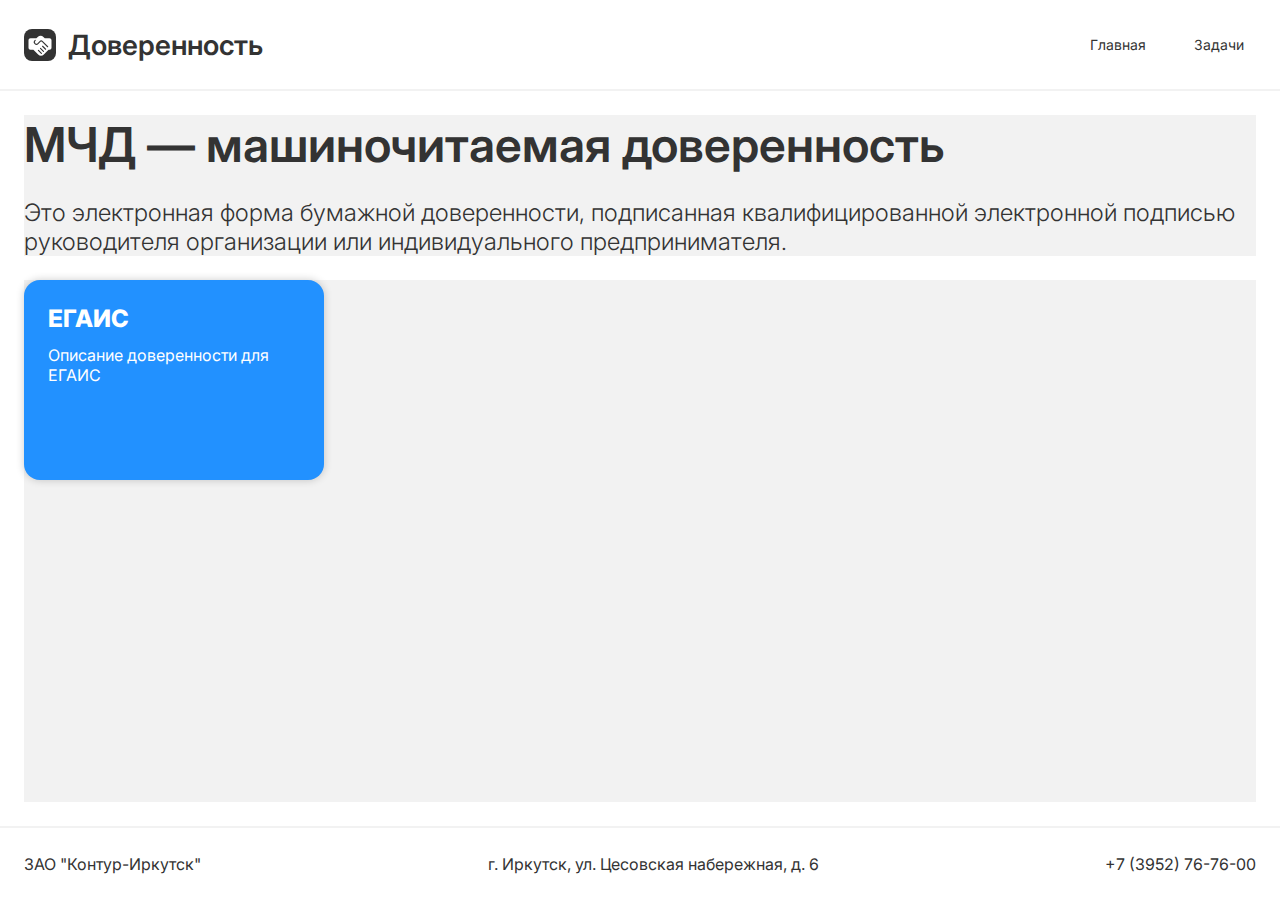
<file: index.html>
<!DOCTYPE html>
<html lang="ru">
  <head>
    <meta charset="UTF-8">
    <meta name="viewport" content="width=device-width, initial-scale=1.0">
    <link rel="stylesheet" href="./styles/globals.css">
    <link rel="stylesheet" href="./styles/style.css">
    <link rel="shortcut icon" href="./images/m4d-256.svg" type="image/x-icon">
    <title>Доверенность</title>
  </head>
  <body class="page">
    <header class="header">
      <div class="header__logo">
        <img class="header__logo-image" src="./images/m4d-256.svg" alt="Логотип">
        <a class="header__logo-text">Доверенность</a>
      </div>
      <nav class="header__nav">
        <a class="header__nav-link" href="./index.html">Главная</a>
        <a class="header__nav-link" href="">Задачи</a>
      </nav>
    </header>

    <main class="main">
      <div class="main__description">
        <h1 class="main__description-title">МЧД — машиночитаемая доверенность</h1>
        <p class="main__description-text"> Это электронная форма бумажной доверенности, подписанная квалифицированной электронной подписью руководителя организации или индивидуального предпринимателя.</p>
      </div>

      <div class="main__content" id="card__container">

        <div class="main__content-card" id="card">
          <h2 class="main__content-card-title">
            ЕГАИС
          </h2>
          <p class="main__content-card-text">
            Описание доверенности для ЕГАИС
          </p>
        </div>

      </div>
    </main>
    <footer class="footer">
      <p class="footer__text">ЗАО "Контур-Иркутск"</p>
      <p class="footer__text">г. Иркутск, ул. Цесовская набережная, д. 6</p>
      <a class="footer__text footer__phone-number" href="tel:+73952767600">+7 (3952) 76-76-00</a>
    </footer>
    <script src="./script/main.js"></script>
  </body>
</html>
</file>
<file: styles/globals.css>
*,
*::after,
*::before {
  box-sizing: border-box;
}

body {
  margin: 0;
}

h1,
h2,
h3,
h4,
h5,
h6,
p,
ul,
ol,
li {
  margin: 0;
  padding: 0;
}

a {
  color: inherit;
}

button,
input {
  color: currentColor;
  font-family: inherit;
  font-size: inherit;
}

ul,
ol {
  list-style: none;
}

.visually-hidden {
  position: absolute;
  inline-size: 1px;
  block-size: 1px;
  overflow: hidden;
  clip: rect(0 0 0 0);
  clip-path: inset(50%);
  white-space: nowrap;
}
</file>
<file: styles/style.css>
@import url('https://fonts.googleapis.com/css2?family=Inter:ital,opsz,wght@0,14..32,100..900;1,14..32,100..900&display=swap');

:root {
  --color-egais: #2291ff;
  --color-edo: #00bea2;
  --color-eis: #366af3;
  --color-chesznak: #f6f32e;
  --color-fts: #26ad50;
  --color-black: #333333;
  --color-white: #ffffff;
  --color-grey: #f2f2f2;
}

.page {
  display: grid;
  grid: 0.2fr 2fr 0.2fr / 1fr;
  grid-template-areas:
    "header"
    "main"
    "footer";
  margin: 0;
  padding: 0;
  color: var(--color-black);
  font-family: "Inter", sans-serif;
  background-color: var(--color-white);
  inline-size: 100vw;
  block-size: 100dvh;
}

.header {
  display: flex;
  flex-wrap: wrap;
  grid-area: header;
  justify-content: space-between;
  align-items: center;
  gap: 24px;
  border-block-end: 2px solid var(--color-grey);
  padding: 24px;
}

.header__logo {
  display: flex;
  align-items: center;
  gap: 12px;
  user-select: none;
}

.header__logo-image {
  inline-size: 32px;
  block-size: 32px;
}

.header__logo-text {
  font-weight: 600;
  font-size: 28px;
}

.header__nav {
  display: flex;
  gap: 24px;
}

.header__nav-link {
  border-radius: 12px;
  padding: 12px;
  font-size: 14px;
  text-decoration: none;
  transition: background-color 0.25s ease-in-out;
}

.header__nav-link:hover {
  background-color: var(--color-grey);
}

.main {
  display: flex;
  flex-direction: column;
  gap: 24px;
  padding: 24px;
}

.main__description {
  display: flex;
  flex-direction: column;
  gap: 24px;
  background-color: var(--color-grey);
}

.main__description-title {
  font-weight: 600;
  font-size: 48px;
}

.main__description-text {
  font-weight: 300;
  font-size: 24px;
}

.main__content {
  display: flex;
  justify-content: space-between;
  flex-wrap: wrap;
  gap: 24px;
  background-color: var(--color-grey);
  inline-size: 100%;
  block-size: 100%;
}

.main__content-card {
  display: flex;
  flex-direction: column;
  gap: 12px;
  inline-size: 300px;
  block-size: 200px;
  padding: 24px;
  border-radius: 16px;
  color: var(--color-white);
  background-color: var(--color-egais);
  box-shadow: 0 0 8px rgba(0, 0, 0, 0.2);
  transition: inline-size 0.5s ease-in-out, block-size 0.5s ease-in-out;
}

.main__content-card:hover {
  inline-size: 320px;
  block-size: 220px;
  cursor: pointer;
}

.main__content-card-title {
  font-size: 24px;
  font-weight: 800;
}

.main__content-card-text {
  font-size: 16px;
}

.popup {
  position: fixed;
  top: 50%;
  left: 50%;
  inline-size: 300px;
  block-size: 200px;
  padding: 24px;
  border-radius: 16px;
  opacity: 0;
  box-shadow: 0 0 8px rgba(0, 0, 0, 0.2);
  transition: opacity 0.25s ease-in-out;
  background-color: var(--color-white);
 }

.footer {
  display: flex;
  grid-area: footer;
  justify-content: space-between;
  align-items: center;
  border-block-start: 2px solid var(--color-grey);
  padding: 24px;
}

.footer__phone-number {
  text-decoration: none;
  text-underline-offset: 4px;
  transition: text-decoration 0.15s ease-in-out;
}

.footer__phone-number:hover {
  text-decoration: underline;
}

@media (max-width: 768px) {
  .header {
    justify-content: center;
  }

  .main__description-title {
    font-size: 24px;
  }

  .main__description-text {
    font-size: 16px;
  }

  .footer {
    flex-direction: column;
    justify-content: center;
    gap: 12px;
    font-size: 12px;
  }
}
</file>
